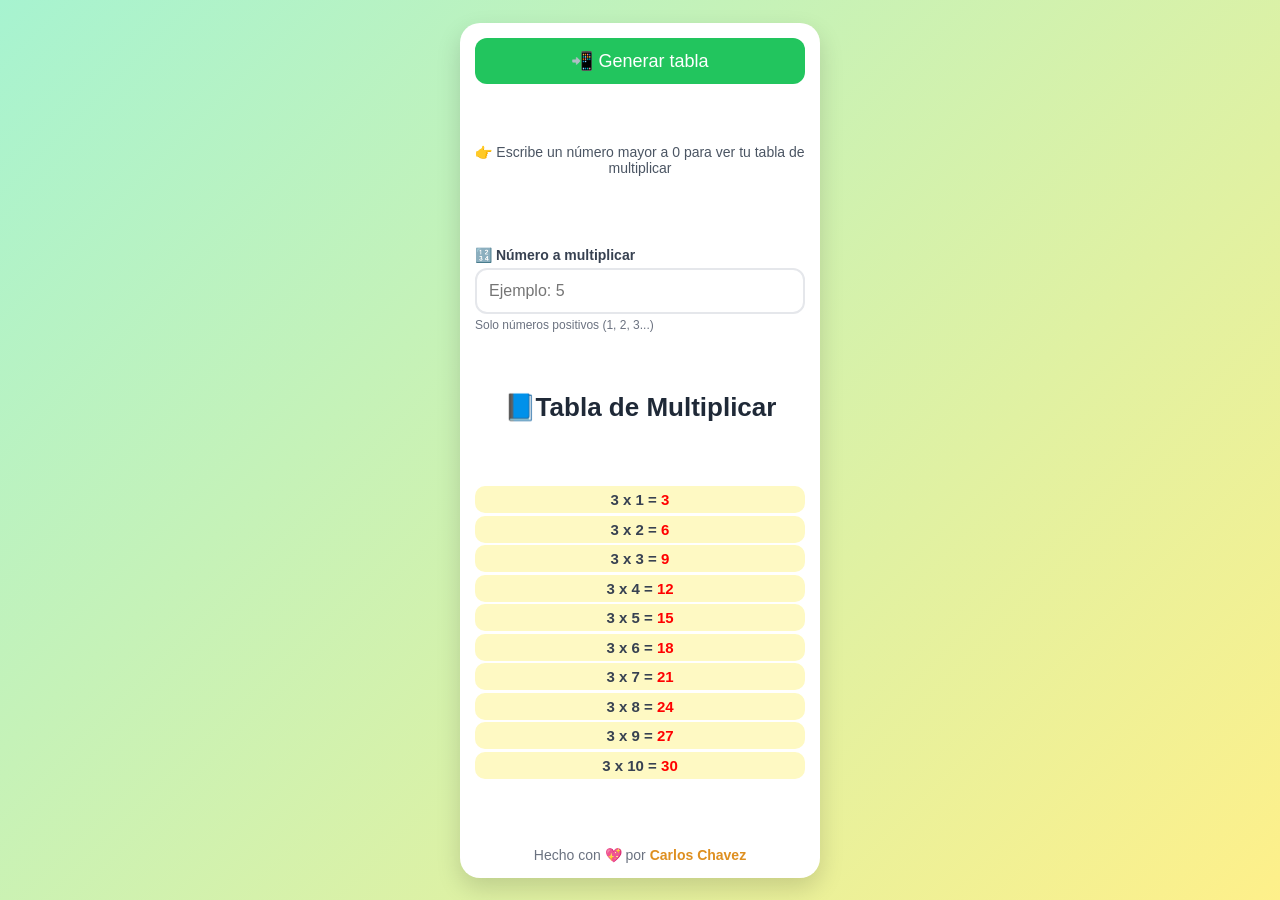
<file: tablas/index.html>
<!DOCTYPE html>
<html lang="es">

<head>
    <meta charset="UTF-8">
    <meta name="viewport" content="width=device-width, initial-scale=1.0">
    <title>Tabla de Multiplicar</title>
    <link rel="stylesheet" href="multiplicar.css">
    <script src="multiplicar.js"></script>
</head>

<body>

    <div class="container">

        <button class="btn-probar" onclick="generarTablas()">📲 Generar tabla</button>

        <!-- INSTRUCCIÓN PRINCIPAL -->
        <p class="instrucciones">
            👉 Escribe un número mayor a 0 para ver tu tabla de multiplicar
        </p>

        <div class="input-group">
            <label for="txtTabla">🔢 Número a multiplicar</label>

            <input type="text" id="txtTabla" placeholder="Ejemplo: 5">

            <!-- AYUDA -->
            <small class="ayuda">Solo números positivos (1, 2, 3...)</small>

            <!-- ERROR -->
            <small id="mensajeError" class="error"></small>
        </div>

        <h1 id="titulo">📘Tabla de Multiplicar</h1>


        <div class="tabla" id="contenedorTabla">
            <div class="fila">3 x 1 = <span>3</span></div>
            <div class="fila">3 x 2 = <span>6</span></div>
            <div class="fila">3 x 3 = <span>9</span></div>
            <div class="fila">3 x 4 = <span>12</span></div>
            <div class="fila">3 x 5 = <span>15</span></div>
            <div class="fila">3 x 6 = <span>18</span></div>
            <div class="fila">3 x 7 = <span>21</span></div>
            <div class="fila">3 x 8 = <span>24</span></div>
            <div class="fila">3 x 9 = <span>27</span></div>
            <div class="fila">3 x 10 = <span>30</span></div>
        </div>

        <footer class="footer">
            <p>Hecho con 💖 por <span>Carlos Chavez</span></p>
        </footer>

    </div>

</body>


</html>
</file>
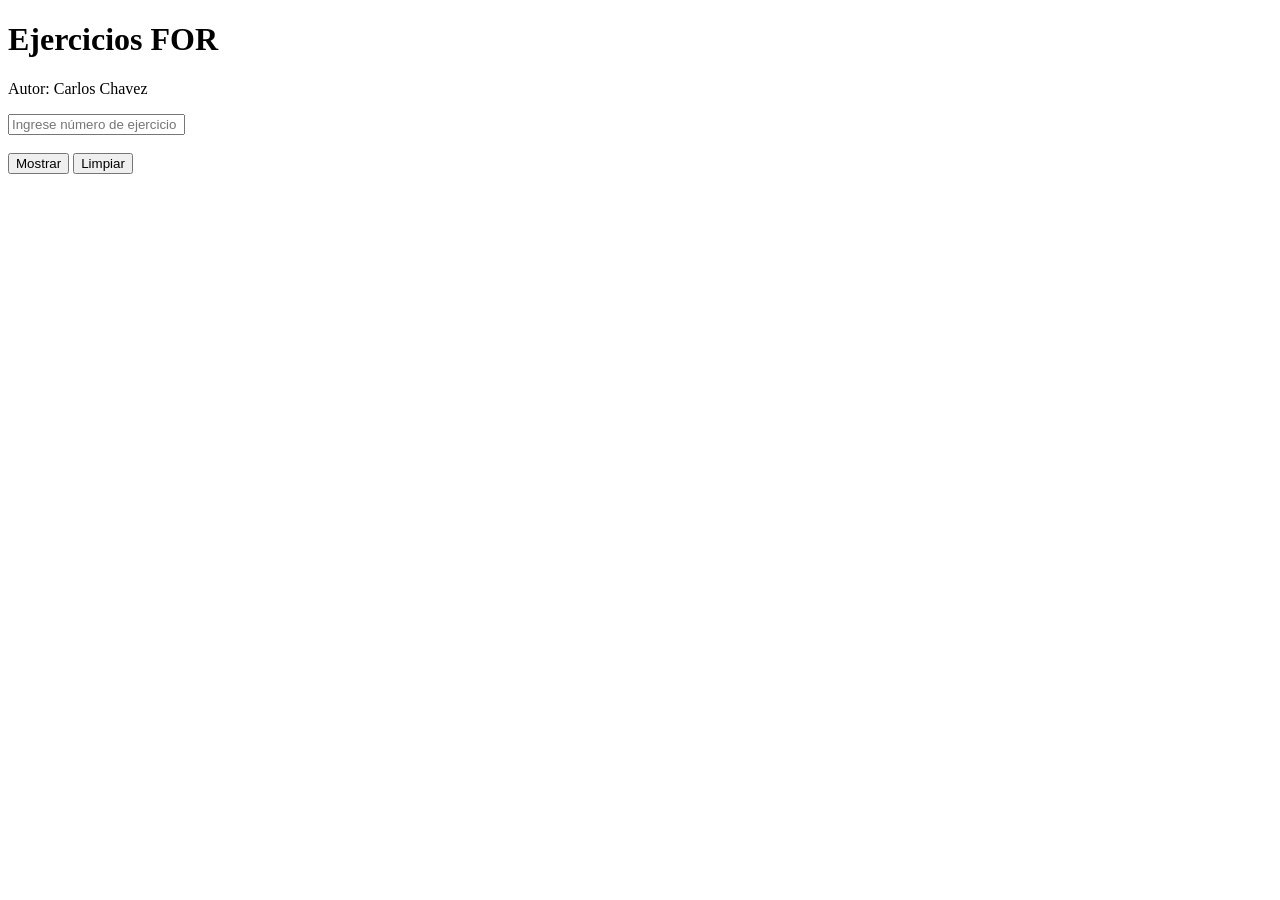
<file: ejercicio.html>
<!DOCTYPE html>
<html>

<head>
    <script src="ejercicio.js"></script>
</head>

<body>
    <h1>Ejercicios FOR</h1>
    <p>Autor: Carlos Chavez</p>

    <input type="text" id="txtEjercicio" placeholder="Ingrese número de ejercicio">
    <br>
    <br>
    <button onclick="ejecutar()">Mostrar</button>
    <button onclick="limpiar()">Limpiar</button>
    <!-- <button onclick="ejecutar(2)">Ejercicio 2</button>
    <button onclick="ejecutar(3)">Ejercicio 3</button> -->
</body>

</html>
</file>
<file: tablas/multiplicar.css>
/* Reset */
* {
    margin: 0;
    padding: 0;
    box-sizing: border-box;
}

body {
    font-family: 'Segoe UI', sans-serif;
    background: linear-gradient(135deg, #a7f3d0, #fef08a);

    display: flex;
    justify-content: center;
    align-items: center;

    height: 100vh;
    /* ocupa toda la pantalla */
    overflow: hidden;
    /* 🚫 elimina scroll */
}

/* CONTENEDOR AJUSTADO */
.container {
    background: #ffffff;
    padding: 15px;
    border-radius: 20px;

    width: 100%;
    max-width: 360px;
    height: 95vh;
    /* controla altura total */

    display: flex;
    flex-direction: column;
    justify-content: space-between;
    text-align: center;
    box-shadow: 0 10px 25px rgba(0, 0, 0, 0.15);
}


/* Título */
h1 {
    margin-bottom: 15px;
    color: #1f2937;
    font-size: 26px;
}

/* BOTÓN */
.btn-probar {
    background: #22c55e;
    color: white;
    border: none;
    padding: 12px 20px;
    border-radius: 12px;
    font-size: 18px;
    cursor: pointer;
    margin-bottom: 15px;
    transition: all 0.2s ease;
}

/* Hover con sombra (UX clave) */
.btn-probar:hover {
    transform: translateY(-2px);
    box-shadow: 0 8px 15px rgba(0, 0, 0, 0.2);
    background: #16a34a;
}

/* TABLA */
.tabla div {
    background: #fef9c3;
    margin: 2.5px 0;
    padding: 5px;
    border-radius: 10px;
    font-weight: bold;
    font-size: 15px;
    color: #374151;
    transition: 0.2s;
}

.tabla span {
    color: red;
}

/* Efecto divertido al pasar mouse */
.tabla div:hover {
    transform: scale(1.05);
    background: #fde68a;
}

/* FOOTER */
.footer {
    margin-top: 20px;
    font-size: 14px;
    color: #6b7280;
}

/* Tu nombre con estilo */
.footer span {
    font-weight: bold;
    color: #de8f20;
}

/* Grupo de input */
.input-group {
    margin: 15px 0;
    text-align: left;
}

/* Label */
.input-group label {
    display: block;
    margin-bottom: 5px;
    font-size: 14px;
    color: #374151;
    font-weight: 600;
}

/* Input */
.input-group input {
    width: 100%;
    padding: 12px;
    border-radius: 12px;
    border: 2px solid #e5e7eb;
    font-size: 16px;
    outline: none;
    transition: all 0.2s ease;
}

/* Efecto al hacer foco */
.input-group input:focus {
    border-color: #22c55e;
    box-shadow: 0 0 10px rgba(34, 197, 94, 0.3);
}

/* Efecto hover */
.input-group input:hover {
    border-color: #a3e635;
}

.error {
    color: #dc2626;
    font-size: 13px;
    margin-top: 5px;
    display: block;
}

/* INSTRUCCIÓN PRINCIPAL */
.instrucciones {
    font-size: 14px;
    color: #4b5563;
    margin-bottom: 10px;
}

/* MENSAJE DE AYUDA */
.ayuda {
    display: block;
    font-size: 12px;
    color: #6b7280;
    margin-top: 4px;
}

/* OCULTAR ERROR VACÍO */
.error:empty {
    display: none;
}

/* INPUT ERROR VISUAL */
.input-error {
    border-color: #dc2626 !important;
    background: #fee2e2;
}



/* Responsive */
@media (max-width: 480px) {
    .btn-probar {
        width: 100%;
    }

    .tabla div {
        font-size: 16px;
    }
}
</file>
